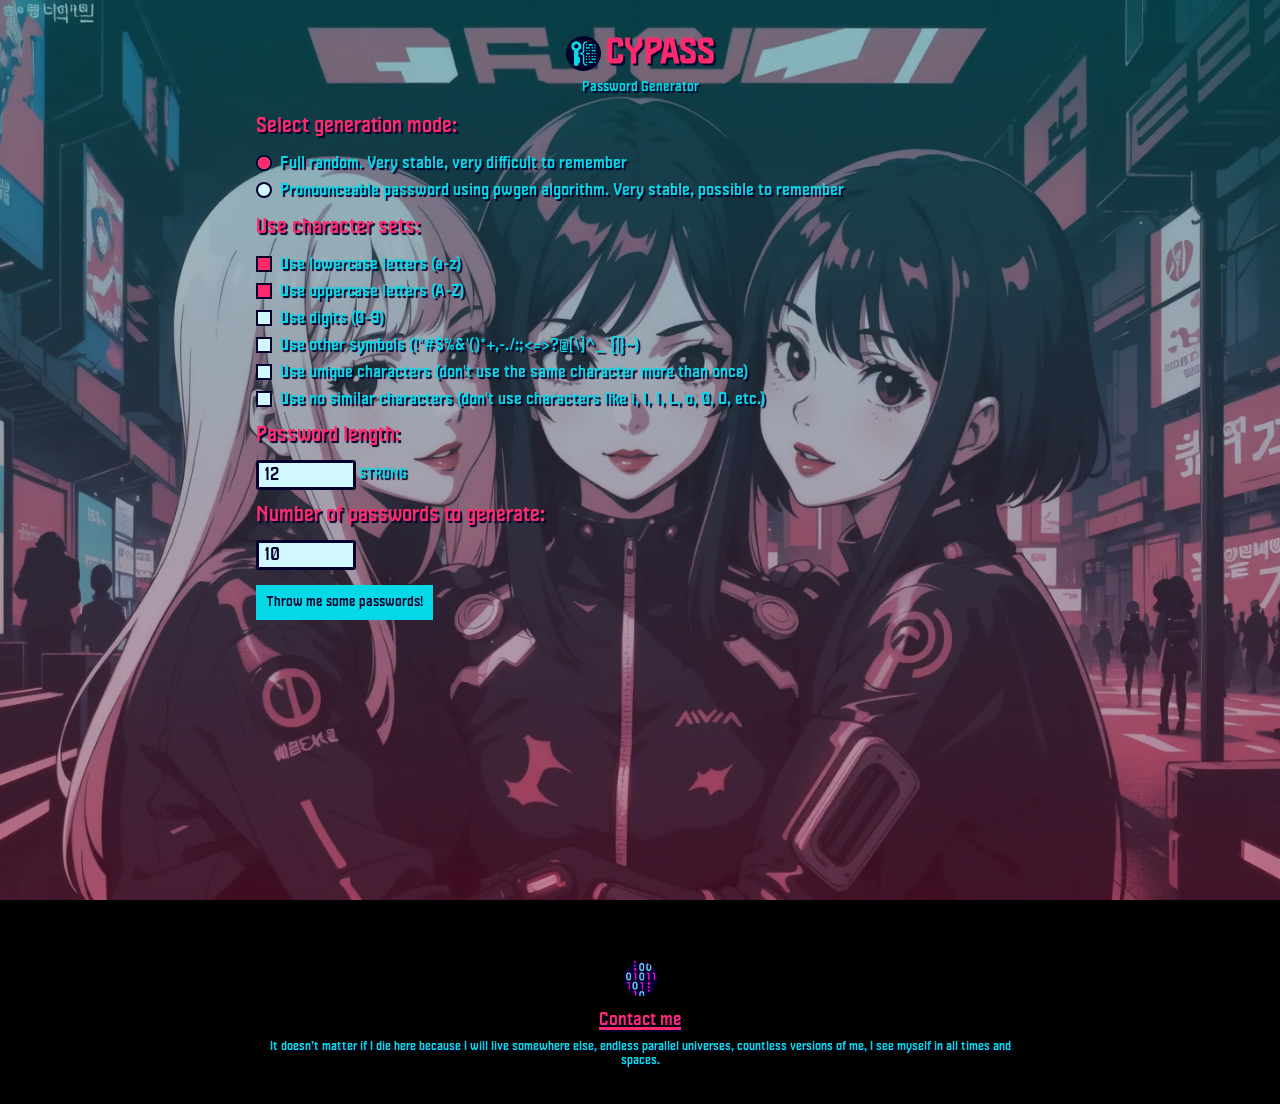
<file: index.html>
<!DOCTYPE html>
<html lang="en">
<head>
	<meta http-equiv="Content-Type" content="text/html" charset="utf-8">
	<title>Cypass - random password generator</title>
	<meta name="description" content="Cypass password generator create secure passwords with fullrandom or pwgen algorithm to keep your passwords, accounts and files safe.">
	<meta name="keywords" content="Password Generator, Online Password Generator, Random Password Generator, Secure Password Generator, Create Password, Generate Password, Pwgen, Pwgen algorithm">
	<link href="favicon.ico" rel="shortcut icon" type="image/x-icon">
	<meta name="viewport" content="width=device-width, initial-scale=1">
	<link rel="stylesheet" href="main.css">
	<script defer src="jq.js"></script>
	<script defer src="main.js"></script>
	<!-- Yandex.Metrika counter -->
	<script type="text/javascript" >
		(function(m,e,t,r,i,k,a){m[i]=m[i]||function(){(m[i].a=m[i].a||[]).push(arguments)};
		m[i].l=1*new Date();
		for (var j = 0; j < document.scripts.length; j++) {if (document.scripts[j].src === r) { return; }}
		k=e.createElement(t),a=e.getElementsByTagName(t)[0],k.async=1,k.src=r,a.parentNode.insertBefore(k,a)})
		(window, document, "script", "https://mc.yandex.ru/metrika/tag.js", "ym");
		ym(97253881, "init", {
			clickmap:true,
			trackLinks:true,
			accurateTrackBounce:true
		});
	</script>
	<noscript><div><img src="https://mc.yandex.ru/watch/97253881" style="position:absolute; left:-9999px;" alt="" /></div></noscript>
	<!-- /Yandex.Metrika counter -->
	<!-- Google tag (gtag.js) -->
	<script async src="https://www.googletagmanager.com/gtag/js?id=G-ZPC3CXB80G"></script>
	<script>
		window.dataLayer = window.dataLayer || [];
		function gtag(){dataLayer.push(arguments);}
		gtag('js', new Date());
		gtag('config', 'G-ZPC3CXB80G');
	</script>
	<title>Cypass</title>
</head>
<body>
<div class="gloal_wrapper">
	<div class="glitch">
		<div class="glitch-img"></div>
		<div class="glitch-img"></div>
		<div class="glitch-img"></div>
		<div class="glitch-img"></div>
		<div class="glitch-img"></div>
	</div>
	<div class="container" id="main">

	<header>
		<div class="header_block">
			<div><a target="_self" href=""><img src="logo_0.png" alt="logo" class="logo"></a><h1>CYPASS</h1></div>
		</div>
		<div class="bot_header"><span>Password Generator</span></div>
	</header>

	<main>
		<div id="radio-section">
			<h3>Select generation mode:</h3>
			<div class="inputblock">
				<input type="radio" id="fullrand" name="passmode">
				<label for="fullrand">Full random. Very stable, very difficult to remember</label>
			</div>
			<div class="inputblock">
				<input type="radio" id="pwlen" name="passmode">
				<label for="fullrand">Pronounceable password using pwgen algorithm. Very stable, possible to remember</label>
			</div>
		</div>
		<div id="checkbox-section" class="section">
			<h3>Use character sets:</h3>
			<div class="inputblock">
				<input type="checkbox" id="lowercase" name="lowercase" checked >
				<label for="lowercase">Use lowercase letters (a-z)</label>
			</div>
			<div class="inputblock">
				<input type="checkbox" id="uppercase" name="uppercase" checked >
				<label for="uppercase">Use uppercase letters (A-Z)</label>
			</div>
			<div class="inputblock">
				<input type="checkbox" id="numbers" name="numbers">
				<label for="numbers">Use digits (0-9)</label>
			</div>
			<div class="inputblock">
				<input type="checkbox" id="symbols" name="symbols">
				<label for="symbols">Use other symbols (!"#$%&'()*+,-./:;<=>?@[\]^_`{|}~)</label>
			</div>
			<div class="inputblock">
				<input type="checkbox" id="unique_symbols" name="unique_symbols">
				<label for="unique_symbols">Use unique characters (don't use the same character more than once)</label>
			</div>
			<div class="inputblock">
				<input type="checkbox" id="nosimilar" name="nosimilar">
				<label for="nosimilar">Use no similar characters (don't use characters like i, l, 1, L, o, 0, O, etc.)</label>
			</div>
		</div>
		<div class="inputblock">
			<h3>Password length:</h3>
			<input type="number" id="passlen" min="1" max="30" size="10" value="12">
			<p class="pass_strenght">STRONG</p>
			<h3>Number of passwords to generate:</h3>
			<input type="number" id="passnum" min="1" max="30" size="10" value="10">
		</div>
		<div class="button">
			<button id="genbutton" name="genbutton">Throw me some passwords!</button>
		</div>
		<div id="gen_results_name"><h2>YOUR PASSWORDS:</h2></div>
		<div id="gendiv"></div>
		<button id="copybutton">Copy all</button>
	</main>

	<footer>
		<!--<div class="links_block">-->
			<a href="hexrand.html" class="hex_redir"><img src="binary-code.png"></a>
		<!--</div>-->
		<a id="contact" href="mailto:piedcrust@gmail.com">Contact me</a>
		<div class="special">
			It doesn’t matter if I die here because I will live somewhere else, endless parallel universes, countless versions of me, I see myself in all times and spaces.
		</div>
	</footer>
<!--
Мы отправляемся в космос приготовленные ко всему, то есть к одиночеству, борьбе, страданиям и смерти. 
Из скромности мы не говорим этого вслух, но думаем про себя, что мы великолепны. 
А на самом деле, на самом деле это не всё и наша готовность оказывается недостаточной.
Мы вовсе не хотим завоёвывать космос, хотим только расширить Землю до его границ.
Одни планеты пустынны, как Сахара, другие покрыты льдом, как полюс, или жарки, как бразильские джунгли.
Мы гуманны, благородны, мы не хотим покорять другие расы, хотим только передать им наши ценности и взамен принять их наследство.
Мы считаем себя рыцарями святого Контакта. Это вторая ложь. Не ищем никого, кроме людей. Не нужно нам других миров.
Нам нужно зеркало. Мы не знаем, что делать с иными мирами. Достаточно одного этого, и он-то нас уже угнетает.
Мы хотим найти собственный, идеализированный образ, это должны быть миры с цивилизацией более совершенной, чем наша.
В других надеемся найти изображение нашего примитивного прошлого, в то же время по ту сторону есть что-то, чего мы не принимаем, от чего защищаемся.
А ведь мы принесли с Земли не только дистиллят добродетели, героический монумент Человека! Прилетели сюда такие, какие есть в действительности,
и когда другая сторона показывает нам эту действительность — не можем с этим примириться.
-->
</div>
</div>
</body>
</html>
</file>
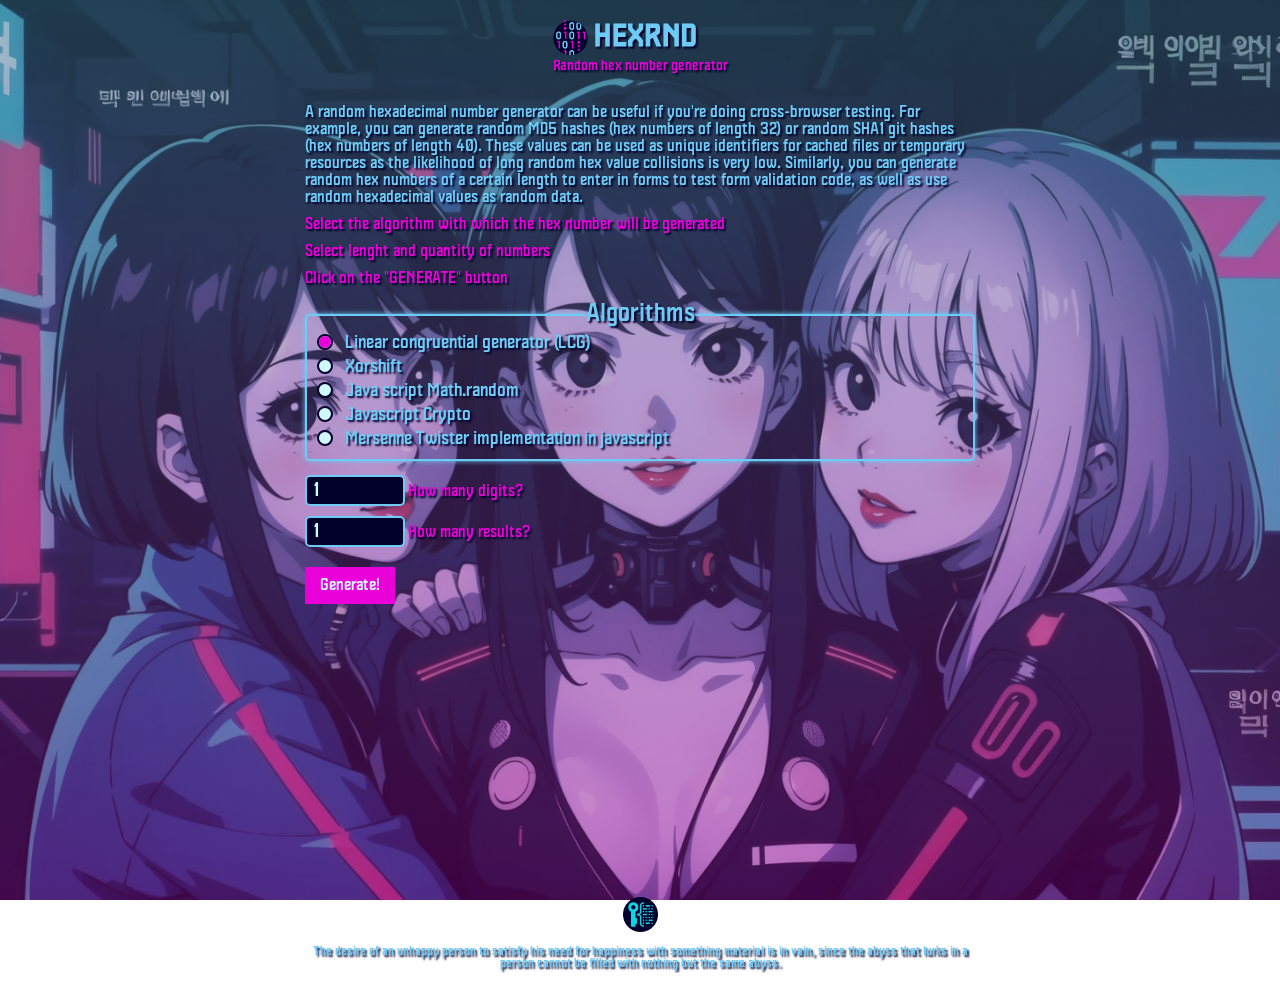
<file: hexrand.html>
<!DOCTYPE html>
<html lang="en">
<head>
	<meta http-equiv="Content-Type" content="text/html" charset="utf-8">
	<title>HEXRND - random hex number generator</title>
	<meta name="description" content="Hexrnd - random hex number generator">
	<meta name="keywords" content="Password Generator, Online Password Generator, Random Password Generator, Secure Password Generator, Create Password, Generate Password, Pwgen, Pwgen algorithm">
	<link href="favicon.ico" rel="shortcut icon" type="image/x-icon">
	<meta name="viewport" content="width=device-width, initial-scale=1">
	<link rel="stylesheet" href="hexrand.css">
	<script defer src="jq.js"></script>
	<script defer src="hexrand.js"></script>
</head>

<body>
  <div id="wrapper">
		<div class="glitch-img"></div>
    <header>
			<div class="logo_wrapper">
				<div class="logo"><a target="_self" href=""><img src="binary-code.png"></a></div>
				<h1>HEXRND</h1>
			</div>
			<span>Random hex number generator</span>
    </header>

    <main>
			<p class="description">A random hexadecimal number generator can be useful if you're doing cross-browser testing. 
			For example, you can generate random MD5 hashes (hex numbers of length 32) or random SHA1 git hashes 
			(hex numbers of length 40). These values can be used as unique identifiers for cached files or temporary 
			resources as the likelihood of long random hex value collisions is very low. Similarly, you can generate 
			random hex numbers of a certain length to enter in forms to test form validation code, as well as use random 
			hexadecimal values as random data.</p>

			<p>Select the algorithm with which the hex number will be generated</p>
			<p>Select lenght and quantity of numbers</p>
			<p>Click on the "GENERATE" button</p>

			<fieldset class="field">
				<legend>Algorithms</legend>
				<input type="radio" id="lcg" name="radio" checked/>
				<label for="lcg">Linear congruential generator (LCG)</label>
				<br/>
				<input type="radio" id="xorshift" name="radio"/>
				<label for="xorshift">Xorshift</label>
				</br/>
				<input type="radio" id="math" name="radio"/>
				<label for="math">Java script Math.random</label>
				</br/>
				<input type="radio" id="crypt" name="radio"/>
				<label for="crypt">Javascript Crypto</label>
				<br>
				<input type="radio" id="mersenne" name="radio"/>
				<label for="mersenne">Mersenne Twister implementation in javascript</label>
			</fieldset>
			<div class="input_block">
				<input type="number" id="digits" min="" max="" value="1">
				<label>How many digits?</label>
			</div>
			<div class="input_block">
				<input type="number" id="results" min="" max="" value="1">
				<label>How many results?</label>
			</div>
			<div id="myModal" class="modal">
				<div class="modal-content">
					<div class="varning_head">
						<p>Fatal error</p>
						<span class="close">&times;</span>
					</div>
					<p class="modal_text">There is no mersenne twister right now... Add it later</p>
				</div>
			</div>
			<button class="generate">Generate!</button>
			<div class="output_text"><h2>Generated hex</h2></div>
			<div id="output"></div>
			<button id="copybutton">Copy all</button>
    </main>
    <footer>
			<div class="links_block">
				<a href="index.html" class="hex_redir"><img src="logo_0.png"></a>
			</div>
			<p>The desire of an unhappy person to satisfy his need for happiness with something material is in vain, since the abyss that lurks in a person cannot be
			filled with nothing but the same abyss.</p>
    </footer>
  </div>
</body>
</html>
</file>
<file: main.css>
@font-face {
	font-family: "CustomFont";
	src:
		url("AERO_03.otf") format("opentype"),
		url("CustomFont.svg#filename") format("svg");
}

* {
	margin: 0;
	padding: 0;
	box-sizing: border-box;
}

:root {
	--color1: #ff2a6d;
	--color2: #05d9e8;
	--color3: #d1f7ff;
	--color4: #01012b;
	scrollbar-width: thin;
  scrollbar-color: var(--color1) var(--color4);
}

body {
	background: #000;
	margin: 0 auto;
}

.gloal_wrapper {
	position: relative;
	display: flex;
	justify-content: center;
	align-items: center;
	#margin: 0 auto;
	min-height: 100vh;
}

.glitch {
	position: absolute;
	top: 0;
	left: 0;
	width: 100%;
	height: 100vh;
	overflow: hidden;
}

.glitch-img {
	position: fixed;
	top: 0px;
	left: 0px;
	width: 100%;
	height: 100%;
	background: linear-gradient(rgba(5,217,232,0.3), rgba(255,42,109,0.3)), url('background.webp');
	background-color: transparent;
	background-size: cover;
	background-position: center;
  background-repeat: no-repeat;
	z-index: -1;
	transform: translate3d(0,0,0);
	background-blend-mode: none;
	pointer-events: none;
	filter: brightness(0.8);
}

.glitch-img:nth-child(n+2) {
	opacity: 0;
}

.glitch-img:nth-child(n+2) {
	animation-duration: 4s;
	animation-delay: 2s;
	animation-timing-function: linear;
	animation-iteration-count: infinite;
}

.glitch-img:nth-child(2) {
	background-color: transparent;
	background-blend-mode: none;
	animation-name: glitch-anim-1;
}
 
.glitch-img:nth-child(3) {
	background-color: transparent;
	background-blend-mode: none;
	animation-name: glitch-anim-2;
}
 
.glitch-img:nth-child(4) {
	background-color: transparent;
	background-blend-mode: none;
	animation-name: glitch-anim-3;
}
 
.glitch-img:nth-child(5) {
	background-color: #01012b;
	background-blend-mode: overlay;
	animation-name: glitch-anim-flash;
}

/* Flash */
@keyframes glitch-anim-flash {
	0%, 5% { 
		opacity: 0.2; 
		transform: translate3d(10px, 5px, 0);
	}
	5.5%, 100% {
		opacity: 0;
		transform: translate3d(0, 0, 0);
	}
}

::-webkit-scrollbar {
  width: 10px;
}

.container {
	display: flex;
	padding: 4vh 112px;
  flex-direction: column;
	min-height: 100vh;
	font: 14px "CustomFont";
	color: var(--color2);
	max-width: 992px;
	margin: 0 auto;
	text-shadow: 2px 2px 1px var(--color4);
	z-index: 1;
}

.hex_redir {
	text-decoration: none;
	display: block;
	margin: 10px 0px;
	font-size: 16px;
	color: #05d9e8;
}

.hex_redir img{
	height: 35px;
	margin: 0px 5px;
}

.links_block {
	display: flex;
	flex-direction: row;
	justify-content: center;
}

main {
	flex: 1;
	flex-grow: 1;
}

header {
	text-align: center;
}

.header_block {
	display: inline-block;
}

h1 {
	#position: relative;
	#top: -2px;
	float: left;
	text-align: center;
	font-size: 2.5em;
	text-shadow: 2px 2px 2px var(--color);
	color: var(--color1);
	line-height:35px;
	margin-left: 5px;
}

.bot_header {
	margin: 5px 0px;
}

.logo {
	float: left;
	width: 35px;
	position: relative;
}

h2 {
	font-size: 1.3em;
}

h3 {
	font-weight: normal;
	margin: 15px 0px;
	font-size: 1.5em;
	color: var(--color1);
}

.inputblock {
	line-height: 20px;
}

.inputblock label {
	line-height: 16px;
	font-size: 1.2em;
}

#radio-section .inputblock:nth-child(even) {
	margin-bottom: 5px;
}

#checkbox-section .inputblock {
	margin-bottom: 5px;
}

#checkbox-section .inputblock:nth-last-child(1) {
	margin-bottom: 0px;
}

input[type="radio"] {
	width: 16px;
  height: 16px;
	top: 3px;
	margin-right: 5px;
  appearance: none;
  background: var(--color3);
  border: 2px solid var(--color4);
  border-radius: 50%;
  position: relative;
}

input[type="radio"]::before {
  content: "";
  position: absolute;
  margin: auto;
  left: 0;
  right: 0px;
  bottom: 0px;
  overflow: hidden;
  top: 0px;
}

input[type="radio"]:checked::before {
	border-radius: 50%;
	background: var(--color1);
	transition: 0.1s all linear;
}

.inputblock input[type="checkbox"]{
	appearance: none;
	border: 2px solid var(--color4);
	width: 16px;
  height: 16px;
  transition: 0.1s all linear;
  margin-right: 5px;
  position: relative;
  top: 3px;
	background-color: var(--color3);
}

input[type="checkbox"]::before {
  content: "";
  position: absolute;
  margin: auto;
  left: 0;
  right: 0px;
  bottom: 0px;
  overflow: hidden;
  top: 0px;
}

input[type="checkbox"]:checked::before {
	background: var(--color1);
	transition: 0.1s all linear;
}

.inputblock input[type="number"] {
	font: 18px "CustomFont";
	border: 3px solid var(--color4);
  border-radius: 3px;
  background: var(--color3) !important;
  outline: none;
  height: 30px;
  width: 100px;
  color: var(--color4);
	padding: 3px 5px;
}

input::-webkit-outer-spin-button,
input::-webkit-inner-spin-button {
  -webkit-appearance: none;
  margin: 0;
}

input[type=number] {
  -moz-appearance: textfield;
}

.button {
	margin: 15px 0px;
}

footer {
	flex-shrink: 0;
	text-align: center;
	margin: 20px 0px 0px 0px;
	font-size: 1.3em;
}

.special {
	font-size: 0.7em;
	margin-top: 10px;
}

#gendiv {
	visibility: hidden;
	overflow: scroll;
	overflow-x: hidden;
	display: inline-block;width: 100%;
	height: 200px;
	font-size: 1.2em;
	padding: 10px;
	border: 2px solid var(--color1);
	background-color: var(--color4);
	scrollbar-width: thin;
  scrollbar-color: var(--color1) var(--color4);
	box-shadow: 0px 0px 3px var(--color1);
}

#gendiv p {
	white-space: nowrap;
	overflow: hidden;
	animation: typing 1s steps(30, end);
	color: var(--color2);
	text-shadow: 2px 2px 2px var(--color4);
	user-select: all;
	margin-bottom: .2em;
}

#gen_results_name {
	visibility: hidden;
	margin: 20px 0px;
}

#gen_results_name h2 {
	font-weight: normal;
	text-align: center;
	font-size: 1.5em;
	color: var(--color1);
}

#copybutton, #genbutton {
	background-color: var(--color2);
	border: none;
  color: var(--color4);
  padding: 10px;
  text-align: center;
	text-decoration: none;
  font: 14px "CustomFont";
	transition: 0.1s all linear;
}

#copybutton {
	visibility: hidden;
	margin-top: 10px;
	display: block;
}

#genbutton {
	display: inline-block;
}

#copybutton:hover {
	background-color: var(--color1);
}

@keyframes typing {
  from { width: 0 }
  to { width: 100% }
}

.pass_strenght {
	position: relative;
	font: 14px "CustomFont";
	display: inline;
	bottom: 2px;
}

.weak {
	color: var(--color1);
}

#contact {
	display: inline-block;
	text-decoration-line: underline;
	text-decoration-thickness: 3px;
	color: var(--color1);
}

@media (pointer: fine) {
	#genbutton:hover, #copybutton:hover {
		background-color: var(--color1);
		cursor: pointer;
	}
	#genbutton:active, #copybutton:active {
		background-color: var(--color1);
	}
}

@media (pointer: coarse) {
	#genbutton:hover {
		background-color: var(--color2);
	}
	#genbutton:active {
		background-color: var(--color1);
	}
}

@media screen and (max-width: 55em) {
	.gloal_wrapper {
		flex-direction: column;
		height: 100%;
		min-height: 0;
	}
}

@media (max-width: 810px) {
	
}

@media (max-width: 768px) {
	.container {
		padding: 3vh 10%;
	}
}

@media (max-width: 576px) {
	
	.inputblock label {
		font: 14px "CustomFont";
		line-height: 14px;
	}
	
	.inputblock input[type="radio"] {
		line-height: 14px;
		top:2px;
	}
	
	.inputblock input[type="checkbox"] {
		line-height: 14px;
		top:2px;
	}

	#gendiv p {
		font: 14px "CustomFont";
	}
}

/* Анимации */

@keyframes glitch-anim-1 {
	0% {
		opacity: 1;
		transform: translate3d(10px,0,0);
		-webkit-clip-path: polygon(0 2%, 100% 2%, 100% 5%, 0 5%);
		clip-path: polygon(0 2%, 100% 2%, 100% 5%, 0 5%);
	}
	2% {
		-webkit-clip-path: polygon(0 15%, 100% 15%, 100% 15%, 0 15%);
		clip-path: polygon(0 15%, 100% 15%, 100% 15%, 0 15%);
	}
	4% {
		-webkit-clip-path: polygon(0 10%, 100% 10%, 100% 20%, 0 20%);
		clip-path: polygon(0 10%, 100% 10%, 100% 20%, 0 20%);
	}
	6% {
		-webkit-clip-path: polygon(0 1%, 100% 1%, 100% 2%, 0 2%);
		clip-path: polygon(0 1%, 100% 1%, 100% 2%, 0 2%);
	}
	8% {
		-webkit-clip-path: polygon(0 33%, 100% 33%, 100% 33%, 0 33%);
		clip-path: polygon(0 33%, 100% 33%, 100% 33%, 0 33%);
	}
	10% {
		-webkit-clip-path: polygon(0 44%, 100% 44%, 100% 44%, 0 44%);
		clip-path: polygon(0 44%, 100% 44%, 100% 44%, 0 44%);
	}
	12% {
		-webkit-clip-path: polygon(0 50%, 100% 50%, 100% 20%, 0 20%);
		clip-path: polygon(0 50%, 100% 50%, 100% 20%, 0 20%);
	}
	14% {
		-webkit-clip-path: polygon(0 70%, 100% 70%, 100% 70%, 0 70%);
		clip-path: polygon(0 70%, 100% 70%, 100% 70%, 0 70%);
	}
	16% {
		-webkit-clip-path: polygon(0 80%, 100% 80%, 100% 80%, 0 80%);
		clip-path: polygon(0 80%, 100% 80%, 100% 80%, 0 80%);
	}
	18% {
		-webkit-clip-path: polygon(0 50%, 100% 50%, 100% 55%, 0 55%);
		clip-path: polygon(0 50%, 100% 50%, 100% 55%, 0 55%);
	}
	20% {
		-webkit-clip-path: polygon(0 70%, 100% 70%, 100% 80%, 0 80%);
		clip-path: polygon(0 70%, 100% 70%, 100% 80%, 0 80%);
	}
	21.9% {
		opacity: 1;
		transform: translate3d(10px,0,0);
	}
	22%, 100% {
		opacity: 0;
		transform: translate3d(0,0,0);
		-webkit-clip-path: polygon(0 0, 0 0, 0 0, 0 0);
		clip-path: polygon(0 0, 0 0, 0 0, 0 0);
	}
}
 
@keyframes glitch-anim-2 {
	0% { 
		opacity: 1;
		transform: translate3d(10px,0,0);
		-webkit-clip-path: polygon(0 25%, 100% 25%, 100% 30%, 0 30%);
		clip-path: polygon(0 25%, 100% 25%, 100% 30%, 0 30%);
	}
	3% {
		-webkit-clip-path: polygon(0 3%, 100% 3%, 100% 3%, 0 3%);
		clip-path: polygon(0 3%, 100% 3%, 100% 3%, 0 3%);
	}
	5% {
		-webkit-clip-path: polygon(0 5%, 100% 5%, 100% 20%, 0 20%);
		clip-path: polygon(0 5%, 100% 5%, 100% 20%, 0 20%);
	}
	7% {
		-webkit-clip-path: polygon(0 20%, 100% 20%, 100% 20%, 0 20%);
		clip-path: polygon(0 20%, 100% 20%, 100% 20%, 0 20%);
	}
	9% {
		-webkit-clip-path: polygon(0 40%, 100% 40%, 100% 40%, 0 40%);
		clip-path: polygon(0 40%, 100% 40%, 100% 40%, 0 40%);
	}
	11% {
		-webkit-clip-path: polygon(0 52%, 100% 52%, 100% 59%, 0 59%);
		clip-path: polygon(0 52%, 100% 52%, 100% 59%, 0 59%);
	}
	13% {
		-webkit-clip-path: polygon(0 60%, 100% 60%, 100% 60%, 0 60%);
		clip-path: polygon(0 60%, 100% 60%, 100% 60%, 0 60%);
	}
	15% {
		-webkit-clip-path: polygon(0 75%, 100% 75%, 100% 75%, 0 75%);
		clip-path: polygon(0 75%, 100% 75%, 100% 75%, 0 75%);
	}
	17% {
		-webkit-clip-path: polygon(0 65%, 100% 65%, 100% 40%, 0 40%);
		clip-path: polygon(0 65%, 100% 65%, 100% 40%, 0 40%);
	}
	19% {
		-webkit-clip-path: polygon(0 45%, 100% 45%, 100% 50%, 0 50%);
		clip-path: polygon(0 45%, 100% 45%, 100% 50%, 0 50%);
	}
	20% {
		-webkit-clip-path: polygon(0 14%, 100% 14%, 100% 33%, 0 33%);
		clip-path: polygon(0 14%, 100% 14%, 100% 33%, 0 33%);
	}
	21.9% {
		opacity: 1;
		transform: translate3d(10px,0,0);
	}
	22%, 100% {
		opacity: 0;
		transform: translate3d(0,0,0);
		-webkit-clip-path: polygon(0 0, 0 0, 0 0, 0 0);
		clip-path: polygon(0 0, 0 0, 0 0, 0 0);
	}
}
 
@keyframes glitch-anim-3 {
	0% { 
		opacity: 1;
		transform: translate3d(0, 5px, 0) scale3d(-1,-1,1);
		-webkit-clip-path: polygon(0 1%, 100% 1%, 100% 3%, 0 3%);
		clip-path: polygon(0 1%, 100% 1%, 100% 3%, 0 3%);
	}
	1.5% {
		-webkit-clip-path: polygon(0 10%, 100% 10%, 100% 9%, 0 9%);
		clip-path: polygon(0 10%, 100% 10%, 100% 9%, 0 9%);
	}
	2% {
		-webkit-clip-path: polygon(0 5%, 100% 5%, 100% 6%, 0 6%);
		clip-path: polygon(0 5%, 100% 5%, 100% 6%, 0 6%);
	}
	2.5% {
		-webkit-clip-path: polygon(0 20%, 100% 20%, 100% 20%, 0 20%);
		clip-path: polygon(0 20%, 100% 20%, 100% 20%, 0 20%);
	}
	3% {
		-webkit-clip-path: polygon(0 10%, 100% 10%, 100% 10%, 0 10%);
		clip-path: polygon(0 10%, 100% 10%, 100% 10%, 0 10%);
	}
	5% {
		-webkit-clip-path: polygon(0 30%, 100% 30%, 100% 25%, 0 25%);
		clip-path: polygon(0 30%, 100% 30%, 100% 25%, 0 25%);
	}
	5.5% {
		-webkit-clip-path: polygon(0 15%, 100% 15%, 100% 16%, 0 16%);
		clip-path: polygon(0 15%, 100% 15%, 100% 16%, 0 16%);
	}
	7% {
		-webkit-clip-path: polygon(0 40%, 100% 40%, 100% 39%, 0 39%);
		clip-path: polygon(0 40%, 100% 40%, 100% 39%, 0 39%);
	}
	8% {
		-webkit-clip-path: polygon(0 20%, 100% 20%, 100% 21%, 0 21%);
		clip-path: polygon(0 20%, 100% 20%, 100% 21%, 0 21%);
	}
	9% {
		-webkit-clip-path: polygon(0 60%, 100% 60%, 100% 55%, 0 55%);
		clip-path: polygon(0 60%, 100% 60%, 100% 55%, 0 55%);
	}
	10.5% {
		-webkit-clip-path: polygon(0 30%, 100% 30%, 100% 31%, 0 31%);
		clip-path: polygon(0 30%, 100% 30%, 100% 31%, 0 31%);
	}
	11% {
		-webkit-clip-path: polygon(0 70%, 100% 70%, 100% 69%, 0 69%);
		clip-path: polygon(0 70%, 100% 70%, 100% 69%, 0 69%);
	}
	13% {
		-webkit-clip-path: polygon(0 40%, 100% 40%, 100% 41%, 0 41%);
		clip-path: polygon(0 40%, 100% 40%, 100% 41%, 0 41%);
	}
	14% {
		-webkit-clip-path: polygon(0 80%, 100% 80%, 100% 75%, 0 75%);
		clip-path: polygon(0 80%, 100% 80%, 100% 75%, 0 75%);
	}
	14.5% {
		-webkit-clip-path: polygon(0 50%, 100% 50%, 100% 51%, 0 51%);
		clip-path: polygon(0 50%, 100% 50%, 100% 51%, 0 51%);
	}
	15% {
		-webkit-clip-path: polygon(0 90%, 100% 90%, 100% 90%, 0 90%);
		clip-path: polygon(0 90%, 100% 90%, 100% 90%, 0 90%);
	}
	16% {
		-webkit-clip-path: polygon(0 60%, 100% 60%, 100% 60%, 0 60%);
		clip-path: polygon(0 60%, 100% 60%, 100% 60%, 0 60%);
	}
	18% {
		-webkit-clip-path: polygon(0 100%, 100% 100%, 100% 99%, 0 99%);
		clip-path: polygon(0 100%, 100% 100%, 100% 99%, 0 99%);
	}
	20% {
		-webkit-clip-path: polygon(0 70%, 100% 70%, 100% 71%, 0 71%);
		clip-path: polygon(0 70%, 100% 70%, 100% 71%, 0 71%);
	}
	21.9% {
		opacity: 1;
		transform: translate3d(0, 5px, 0) scale3d(-1,-1,1);
	}
	22%, 100% {
		opacity: 0;
		transform: translate3d(0,0,0);
		-webkit-clip-path: polygon(0 0, 0 0, 0 0, 0 0);
		clip-path: polygon(0 0, 0 0, 0 0, 0 0);
	}
}
 
@keyframes glitch-anim-text {
	0% { 
		transform: translate3d(10px,0,0) scale3d(-1,-1,1);
		-webkit-clip-path: polygon(0 20%, 100% 20%, 100% 21%, 0 21%);
		clip-path: polygon(0 20%, 100% 20%, 100% 21%, 0 21%);
	}
	2% {
		-webkit-clip-path: polygon(0 33%, 100% 33%, 100% 33%, 0 33%);
		clip-path: polygon(0 33%, 100% 33%, 100% 33%, 0 33%);
	}
	4% {
		-webkit-clip-path: polygon(0 44%, 100% 44%, 100% 44%, 0 44%);
		clip-path: polygon(0 44%, 100% 44%, 100% 44%, 0 44%);
	}
	5% {
		-webkit-clip-path: polygon(0 50%, 100% 50%, 100% 20%, 0 20%);
		clip-path: polygon(0 50%, 100% 50%, 100% 20%, 0 20%);
	}
	6% {
		-webkit-clip-path: polygon(0 70%, 100% 70%, 100% 70%, 0 70%);
		clip-path: polygon(0 70%, 100% 70%, 100% 70%, 0 70%);
	}
	7% {
		-webkit-clip-path: polygon(0 80%, 100% 80%, 100% 80%, 0 80%);
		clip-path: polygon(0 80%, 100% 80%, 100% 80%, 0 80%);
	}
	8% {
		-webkit-clip-path: polygon(0 50%, 100% 50%, 100% 55%, 0 55%);
		clip-path: polygon(0 50%, 100% 50%, 100% 55%, 0 55%);
	}
	9% {
		-webkit-clip-path: polygon(0 70%, 100% 70%, 100% 80%, 0 80%);
		clip-path: polygon(0 70%, 100% 70%, 100% 80%, 0 80%);
	}
	9.9% {
		transform: translate3d(10px,0,0) scale3d(-1,-1,1);
	}
	10%, 100% {
		transform: translate3d(0,0,0) scale3d(1,1,1);
		-webkit-clip-path: polygon(0 0, 100% 0, 100% 100%, 0% 100%);
		clip-path: polygon(0 0, 100% 0, 100% 100%, 0% 100%);
	}
}
</file>
<file: hexrand.css>
@font-face {
	font-family: "CustomFont";
	src:
		url("AERO_03.otf") format("opentype"),
		url("CustomFont.svg#filename") format("svg");
}

* {
	margin: 0;
	padding: 0;
	box-sizing: border-box;
}

:root {
	box-sizing: border-box;
	--color1: #6ecbf5; 
	--color2:	#ea00d9;
	--color3: #d1f7ff;
	--color4:	#01012b;
	scrollbar-width: thin;
  scrollbar-color: var(--color1) var(--color4);
}

#wrapper {
	position: relative;
	display: flex;
	justify-content: center;
	align-items: center;
	flex-direction: column;
	min-height: 100vh;
	font: 14px "CustomFont";
	text-shadow: 2px 2px 2px var(--color4);
	padding: 0px 15px;
	max-width: 700px;
	margin: 0 auto;
}

.glitch-img {
	position: fixed;
	top: 0px;
	left: 0px;
	width: 100%;
	height: 100vh;
	background: linear-gradient(rgba(110, 203, 245,0.3), rgba(234, 0, 217,0.3)), url('background.jpg');
	background-color: black;
	background-size: cover;
	background-position: center;
  background-repeat: no-repeat;
	z-index: -1;
	transform: translate3d(0,0,0);
	background-blend-mode: none;
	pointer-events: none;
	filter: brightness(0.85);
}

.glitch-img::before,
.glitch-img::after {
	background: inherit;
  background-size: cover;
  bottom: 0;
  left: 0;
  position: absolute;
  right: 0;
  top: 0;
}

.glitch-img::before {
  animation: glitch-before .5s linear infinite alternate both;
  content: "";
}

.glitch-img::after {
  animation: glitch-after 1s linear infinite alternate both;
  content: "";
}

.logo_wrapper {
	display: flex;
	flex-direction: row;
}

.logo img {
	height: 35px;
}

header {
	text-align: center;
	margin: 20px 0px;
}

header h1 {
	margin-left: .2em;
	line-height: 35px;
	font-size: 2.2em;
	color: var(--color1);
}

header span {
	display: inline-block;
	width: 100%;
	font-size: 1em;
	color: var(--color2);
	text-align: center;
}

main {
	width: 100%;
	font-size: 1em;
	color: var(--color2);
}

main p {
	font-size: 16px;
	margin: 10px 0px;
}

.field {
	box-shadow: 0px 0px 5px var(--color1);
	margin: 1em auto;
	padding: .1em .7em .7em .7em;
	border: 2px solid var(--color1);
	border-radius: 5px;
}

.field legend{
	font-size: 25px;
	margin: 0px auto;
	text-align: center;
	color: var(--color1)
}

input[type=radio] {
	width: 16px;
  height: 16px;
	top: 5px;
  appearance: none;
  background: var(--color3);
  border: 2px solid var(--color4);
  border-radius: 50%;
  position: relative;
	margin-bottom: 3px;;
}

input[type="radio"]::before {
  content: "";
  position: absolute;
  margin: auto;
  left: 0;
  right: 0;
  bottom: 0;
  overflow: hidden;
  top: 0;
	border-radius: 50%;
}

input[type="radio"]:checked::before {
	background: var(--color2);
	transition: 0.1s all linear;
}

.field label {
	font-size: 18px;
	margin-left: .5em;
	color: var(--color1);
}

.description {
	color: var(--color1);
}

.input_block {
	margin: 10px 0px;
}

.input_block label {
	font-size: 16px;
	display: inline-block;
}

#digits,
#results {
	border-radius: 5px;
	border: 2px solid var(--color1);
	background-color: var(--color4);
	font: 20px "CustomFont";
	padding: 3px 6px;
	width: 100px;
	outline: none;
	color: var(--color3);
}

input[type=number]::-webkit-inner-spin-button {
  opacity: 0;
}

input[type=number] { 
	-moz-appearance: textfield;
	appearance: textfield;
	margin: 0; 
}

.generate {
	display: inline-block;
	font: 16px "CustomFont";
	background-color: var(--color2);
	color: var(--color3);
	border: none;
	padding: 10px 15px;
	margin: 10px 0px;
	transition: 0.1s all linear;
}

.generate:hover {
	cursor: pointer;
	background-color: var(--color1);
}

.generate:active {
	background-color: var(--color2);
}

#output {
	visibility: hidden;
	display: inline-block;
	border-radius: 5px;
	box-shadow: 0px 0px 5px var(--color1);
	background-color: var(--color4);
	width: 100%;
	height: 170px;
	overflow: scroll;
	overflow-x: hidden;
	margin: 1.5em auto;
	padding: .5em .7em;
	color: var(--color3);
	border: 2px solid var(--color1);
	scrollbar-width: thin;
  scrollbar-color: var(--color1) var(--color4);
}

.res {
	width: 100%;
	margin: 0;
	margin-bottom: .3em;
	word-wrap: break-word;
	overflow-y: hidden;
	user-select: all;
	animation: animated-text .5s steps(60,end) 0s 1 normal both;
}

.output_text {
	visibility: hidden;
}

.output_text h2 {
	text-align: center;
	font-weight: normal;
}

#copybutton {
	display: block;
	visibility: hidden;
	margin-top: 10px;
	background-color: var(--color1);
	border: none;
  color: var(--color3);
  padding: 10px;
  text-align: center;
	text-decoration: none;
  font: 14px "CustomFont";
	transition: 0.1s all linear;
}

#copybutton:hover {
	background-color: var(--color2);
	cursor: pointer;
}

#copybutton:active {
	background-color: var(--color1);
	color: var(--color3);
}

footer {
	font-size: 20px;
	color: var(--color2);
	margin: 0px 0px 20px 0px;
}

.hex_redir {
	text-decoration: none;
	display: block;
	font-size: 16px;
	color: #05d9e8;
}

.hex_redir img{
	height: 35px;
	margin: 0px 5px;
}

.links_block {
	display: flex;
	flex-direction: row;
	justify-content: center;
}

.modal {
  display: none;
  position: fixed;
  z-index: 1;
  padding-top: 45vh;
  left: 0;
  top: 0;
  width: 100%;
  height: 100%;
  overflow: auto;
  background-color: rgba(255,42,109,0.4);
}

/* Modal Content */
.modal-content {
  background-color: #ff2a6d;
  margin: auto auto;
  border: 2px solid var(--color3);
  width: 300px;
	color: var(--color3);
}

.modal_text {
	padding: 10px;
	margin: 0;
}

.varning_head {
	display: flex;
	flex-direction: row;
	justify-content: space-between;
	border-bottom: 2px solid var(--color3);
	padding: 10px;
}

.varning_head p {
	margin: 0;
}

/* The Close Button */
.close {
	position: relative;
	top: -2px;
	line-height: 15px;
  color: var(--color3);
  font-size: 28px;
  font-weight: bold;
}

.close:hover,
.close:focus {
  text-decoration: none;
  cursor: pointer;
}

footer p {
	font-size: .6em;
	text-align: center;
	margin-top: 10px;
	color: var(--color1);
}

@keyframes animated-text {
  from {
		width: 0;
	}
	to {
		width: 100%;
	}
}

@keyframes glitch-before {
  0% {
    clip-path: polygon(0% 74.8709879456%, 100% 74.8709879456%, 100% 82.7523719933%, 0% 82.7523719933%);
    transform: translate(-7.5033529943%, -0.409225127%);
		filter: hue-rotate(200deg);
  }
  2% {
    clip-path: polygon(0% 73.8815091281%, 100% 73.8815091281%, 100% 75.5197491754%, 0% 75.5197491754%);
    transform: translate(5.0527135196%, 0.3787335316%);
  }
  4% {
    clip-path: polygon(0% 17.0448267606%, 100% 17.0448267606%, 100% 26.5065375871%, 0% 26.5065375871%);
    transform: translate(-5.1410218666%, 0.2072417028%);
  }
  6% {
    clip-path: polygon(0% 22.6597399964%, 100% 22.6597399964%, 100% 24.8162783052%, 0% 24.8162783052%);
    transform: translate(-5.099812873%, -0.2167647751%);
  }
  8% {
    clip-path: polygon(0% 24.2569556224%, 100% 24.2569556224%, 100% 29.1885991684%, 0% 29.1885991684%);
    transform: translate(-4.2749613471%, -0.2263725911%);

  }
  10% {
    clip-path: polygon(0% 2.7216640646%, 100% 2.7216640646%, 100% 10.0936173849%, 0% 10.0936173849%);
    transform: translate(-6.2770010749%, -0.4155245148%);
  }
  12% {
    clip-path: polygon(0% 46.7495678414%, 100% 46.7495678414%, 100% 52.2685311339%, 0% 52.2685311339%);
    transform: translate(-0.1693449525%, -0.0075370652%);
  }
  14% {
    clip-path: polygon(0% 24.3416613041%, 100% 24.3416613041%, 100% 30.4438984069%, 0% 30.4438984069%);
    transform: translate(-7.8946040444%, -0.0069741091%);
  }
  16% {
    clip-path: polygon(0% 48.5782380559%, 100% 48.5782380559%, 100% 51.2699370709%, 0% 51.2699370709%);
    transform: translate(-7.046703894%, 0.172201106%);
  }
  18% {
    clip-path: polygon(0% 20.0183730983%, 100% 20.0183730983%, 100% 27.6134735809%, 0% 27.6134735809%);
    transform: translate(-6.2887619135%, 0.4434113882%);
  }
  20%, 100% {
    clip-path: none;
    transform: none;
  }
}

@keyframes glitch-after {
  0% {
    clip-path: polygon(0% 83.9356285964%, 100% 83.9356285964%, 100% 88.469058361%, 0% 88.469058361%);
    transform: translate(-1.9570619246%, 0.2267688206%);
  }
  2% {
    clip-path: polygon(0% 62.2365916767%, 100% 62.2365916767%, 100% 66.1804364556%, 0% 66.1804364556%);
    transform: translate(3.5048434336%, -0.297174353%);
  }
  4% {
    clip-path: polygon(0% 42.3415441069%, 100% 42.3415441069%, 100% 43.4238367345%, 0% 43.4238367345%);
    transform: translate(-0.8084430008%, 0.3824215609%);
  }
  6% {
    clip-path: polygon(0% 4.2306442137%, 100% 4.2306442137%, 100% 7.4524175297%, 0% 7.4524175297%);
    transform: translate(3.0757112656%, 0.2778451783%);
  }
  8% {
    clip-path: polygon(0% 88.6910877974%, 100% 88.6910877974%, 100% 90.840097976%, 0% 90.840097976%);
    transform: translate(-4.7313291383%, -0.1944831187%);
  }
  10% {
    clip-path: polygon(0% 36.8578870971%, 100% 36.8578870971%, 100% 44.1990525395%, 0% 44.1990525395%);
    transform: translate(-2.2279920516%, 0.28468217%);
  }
  12% {
    clip-path: polygon(0% 3.432171984%, 100% 3.432171984%, 100% 10.2734786253%, 0% 10.2734786253%);
    transform: translate(-3.7418099957%, -0.2076642919%);
  }
  14% {
    clip-path: polygon(0% 44.2975341934%, 100% 44.2975341934%, 100% 52.2314231658%, 0% 52.2314231658%);
    transform: translate(-4.3016405099%, 0.1817744154%);
  }
  16% {
    clip-path: polygon(0% 10.6428717585%, 100% 10.6428717585%, 100% 14.6041215927%, 0% 14.6041215927%);
    transform: translate(0.9316287383%, 0.4487457463%);
  }
  18% {
    clip-path: polygon(0% 70.5421583061%, 100% 70.5421583061%, 100% 75.5436250164%, 0% 75.5436250164%);
    transform: translate(0.8131336306%, -0.2276413769%);
  }
	20% {
		clip-path: polygon(0% 80.6428717585%, 100% 40.6428717585%, 100% 14.6041215927%, 0% 14.6041215927%);
    transform: translate(0.9316287383%, 0.4487457463%);
	}
  22%, 100% {
    clip-path: none;
    transform: none;
  }
}
</file>
